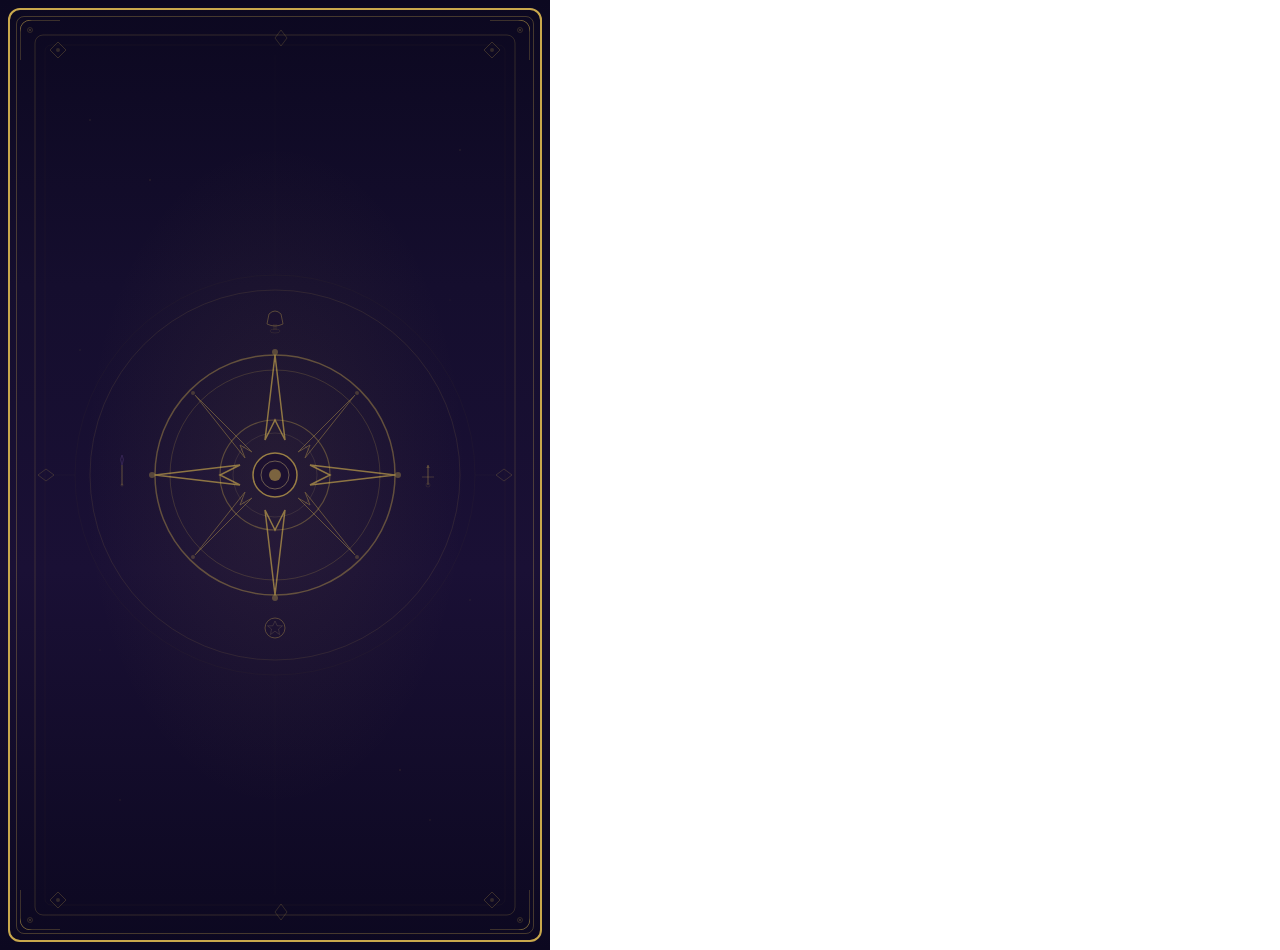
<file: player/cards/back.html>
<!DOCTYPE html>
<html>
<head>
<meta charset="utf-8">
<link rel="stylesheet" href="arcanum_cards_base.css">
</head>
<body class="tarot-card" style="width:550px; height:950px;">
<div class="card-frame size-full">

  <!-- Frame -->
  <div class="border-outer"></div>
  <div class="border-inner"></div>

  <svg class="corner corner-tl" viewBox="0 0 40 40" fill="none">
    <path d="M0 40 L0 12 Q0 0 12 0 L40 0" stroke="var(--card-border)" stroke-width="1" fill="none" opacity="0.5"/>
    <circle cx="10" cy="10" r="2.5" stroke="var(--card-border)" stroke-width="0.5" fill="none" opacity="0.4"/>
    <circle cx="10" cy="10" r="1" fill="var(--card-border)" opacity="0.3"/>
  </svg>
  <svg class="corner corner-tr" viewBox="0 0 40 40" fill="none">
    <path d="M0 40 L0 12 Q0 0 12 0 L40 0" stroke="var(--card-border)" stroke-width="1" fill="none" opacity="0.5"/>
    <circle cx="10" cy="10" r="2.5" stroke="var(--card-border)" stroke-width="0.5" fill="none" opacity="0.4"/>
    <circle cx="10" cy="10" r="1" fill="var(--card-border)" opacity="0.3"/>
  </svg>
  <svg class="corner corner-bl" viewBox="0 0 40 40" fill="none">
    <path d="M0 40 L0 12 Q0 0 12 0 L40 0" stroke="var(--card-border)" stroke-width="1" fill="none" opacity="0.5"/>
    <circle cx="10" cy="10" r="2.5" stroke="var(--card-border)" stroke-width="0.5" fill="none" opacity="0.4"/>
    <circle cx="10" cy="10" r="1" fill="var(--card-border)" opacity="0.3"/>
  </svg>
  <svg class="corner corner-br" viewBox="0 0 40 40" fill="none">
    <path d="M0 40 L0 12 Q0 0 12 0 L40 0" stroke="var(--card-border)" stroke-width="1" fill="none" opacity="0.5"/>
    <circle cx="10" cy="10" r="2.5" stroke="var(--card-border)" stroke-width="0.5" fill="none" opacity="0.4"/>
    <circle cx="10" cy="10" r="1" fill="var(--card-border)" opacity="0.3"/>
  </svg>

  <!-- No card-number or card-name for the back -->

  <!-- ================ CARD BACK DESIGN ================ -->
  <div class="illustration" style="top:0; left:0; right:0; bottom:0;">
    <svg width="550" height="950" viewBox="0 0 550 950" fill="none">

      <!-- Central glow -->
      <radialGradient id="backglow" cx="50%" cy="50%" r="35%">
        <stop offset="0%" stop-color="var(--card-line)" stop-opacity="0.08"/>
        <stop offset="100%" stop-color="var(--card-line)" stop-opacity="0"/>
      </radialGradient>
      <rect width="550" height="950" fill="url(#backglow)"/>

      <!-- ======== ORNATE INNER BORDER ======== -->
      <!-- A second decorative frame inside the standard card frame -->
      <rect x="35" y="35" width="480" height="880" rx="8"
            fill="none" stroke="var(--card-line)" stroke-width="1" opacity="0.2"/>
      <rect x="45" y="45" width="460" height="860" rx="6"
            fill="none" stroke="var(--card-line-dim)" stroke-width="0.5" opacity="0.12"/>

      <!-- Corner diamonds on inner border -->
      <!-- Top-left -->
      <path d="M50 50 L58 42 L66 50 L58 58 Z" fill="none" stroke="var(--card-line)" stroke-width="0.8" opacity="0.3"/>
      <circle cx="58" cy="50" r="2" fill="var(--card-line)" opacity="0.2"/>
      <!-- Top-right -->
      <path d="M484 50 L492 42 L500 50 L492 58 Z" fill="none" stroke="var(--card-line)" stroke-width="0.8" opacity="0.3"/>
      <circle cx="492" cy="50" r="2" fill="var(--card-line)" opacity="0.2"/>
      <!-- Bottom-left -->
      <path d="M50 900 L58 892 L66 900 L58 908 Z" fill="none" stroke="var(--card-line)" stroke-width="0.8" opacity="0.3"/>
      <circle cx="58" cy="900" r="2" fill="var(--card-line)" opacity="0.2"/>
      <!-- Bottom-right -->
      <path d="M484 900 L492 892 L500 900 L492 908 Z" fill="none" stroke="var(--card-line)" stroke-width="0.8" opacity="0.3"/>
      <circle cx="492" cy="900" r="2" fill="var(--card-line)" opacity="0.2"/>

      <!-- Mid-edge diamonds -->
      <!-- Top center -->
      <path d="M275 38 L281 30 L287 38 L281 46 Z" fill="none" stroke="var(--card-line)" stroke-width="0.8" opacity="0.25"/>
      <!-- Bottom center -->
      <path d="M275 912 L281 904 L287 912 L281 920 Z" fill="none" stroke="var(--card-line)" stroke-width="0.8" opacity="0.25"/>
      <!-- Left center -->
      <path d="M38 475 L46 469 L54 475 L46 481 Z" fill="none" stroke="var(--card-line)" stroke-width="0.8" opacity="0.25"/>
      <!-- Right center -->
      <path d="M496 475 L504 469 L512 475 L504 481 Z" fill="none" stroke="var(--card-line)" stroke-width="0.8" opacity="0.25"/>

      <!-- ======== OUTERMOST RING ======== -->
      <circle cx="275" cy="475" r="200" fill="none" stroke="var(--card-line-dim)" stroke-width="0.5" opacity="0.1"/>
      <circle cx="275" cy="475" r="185" fill="none" stroke="var(--card-line)" stroke-width="0.8" opacity="0.15"/>

      <!-- ======== COMPASS ROSE — THE CENTERPIECE ======== -->
      <!-- This is the game's brand mark, the same motif from the sidebar -->

      <!-- Outer circle -->
      <circle cx="275" cy="475" r="120" fill="none" stroke="var(--card-line)" stroke-width="1.5" opacity="0.4"/>
      <!-- Second circle -->
      <circle cx="275" cy="475" r="105" fill="none" stroke="var(--card-line)" stroke-width="0.8" opacity="0.25"/>

      <!-- Cardinal direction points — long, elegant -->
      <!-- North -->
      <polygon points="275,355 265,440 275,420 285,440"
               fill="var(--card-fill-light)" fill-opacity="0.2" stroke="var(--card-line)" stroke-width="1.5" opacity="0.65"/>
      <!-- South -->
      <polygon points="275,595 265,510 275,530 285,510"
               fill="var(--card-fill-light)" fill-opacity="0.2" stroke="var(--card-line)" stroke-width="1.5" opacity="0.65"/>
      <!-- East -->
      <polygon points="395,475 310,465 330,475 310,485"
               fill="var(--card-fill-light)" fill-opacity="0.2" stroke="var(--card-line)" stroke-width="1.5" opacity="0.65"/>
      <!-- West -->
      <polygon points="155,475 240,465 220,475 240,485"
               fill="var(--card-fill-light)" fill-opacity="0.2" stroke="var(--card-line)" stroke-width="1.5" opacity="0.65"/>

      <!-- Intercardinal points — shorter, thinner -->
      <!-- NE -->
      <polygon points="355,395 298,452 310,445 305,458"
               fill="var(--card-fill-light)" fill-opacity="0.1" stroke="var(--card-line)" stroke-width="1" opacity="0.4"/>
      <!-- SE -->
      <polygon points="355,555 298,498 310,505 305,492"
               fill="var(--card-fill-light)" fill-opacity="0.1" stroke="var(--card-line)" stroke-width="1" opacity="0.4"/>
      <!-- SW -->
      <polygon points="195,555 252,498 240,505 245,492"
               fill="var(--card-fill-light)" fill-opacity="0.1" stroke="var(--card-line)" stroke-width="1" opacity="0.4"/>
      <!-- NW -->
      <polygon points="195,395 252,452 240,445 245,458"
               fill="var(--card-fill-light)" fill-opacity="0.1" stroke="var(--card-line)" stroke-width="1" opacity="0.4"/>

      <!-- Inner ring -->
      <circle cx="275" cy="475" r="55" fill="none" stroke="var(--card-line)" stroke-width="1.2" opacity="0.35"/>
      <circle cx="275" cy="475" r="42" fill="none" stroke="var(--card-line-light)" stroke-width="0.6" opacity="0.2"/>

      <!-- Center ornament — the heart of the rose -->
      <circle cx="275" cy="475" r="22" fill="var(--card-fill)" stroke="var(--card-line)" stroke-width="1.5" opacity="0.7"/>
      <circle cx="275" cy="475" r="14" fill="none" stroke="var(--card-line-light)" stroke-width="0.8" opacity="0.5"/>
      <circle cx="275" cy="475" r="6" fill="var(--card-line)" opacity="0.55"/>

      <!-- Tiny dots at cardinal/intercardinal tips — jewel accents -->
      <circle cx="275" cy="352" r="3" fill="var(--card-line)" opacity="0.35"/>
      <circle cx="275" cy="598" r="3" fill="var(--card-line)" opacity="0.35"/>
      <circle cx="398" cy="475" r="3" fill="var(--card-line)" opacity="0.35"/>
      <circle cx="152" cy="475" r="3" fill="var(--card-line)" opacity="0.35"/>

      <circle cx="357" cy="393" r="2" fill="var(--card-line)" opacity="0.25"/>
      <circle cx="357" cy="557" r="2" fill="var(--card-line)" opacity="0.25"/>
      <circle cx="193" cy="557" r="2" fill="var(--card-line)" opacity="0.25"/>
      <circle cx="193" cy="393" r="2" fill="var(--card-line)" opacity="0.25"/>

      <!-- ======== DECORATIVE RAYS ======== -->
      <!-- Thin lines extending from outer ring to inner border — subtle grid of power -->
      <!-- Cardinal extensions -->
      <line x1="275" y1="275" x2="275" y2="55" stroke="var(--card-line-dim)" stroke-width="0.5" opacity="0.08"/>
      <line x1="275" y1="675" x2="275" y2="895" stroke="var(--card-line-dim)" stroke-width="0.5" opacity="0.08"/>
      <line x1="75" y1="475" x2="55" y2="475" stroke="var(--card-line-dim)" stroke-width="0.5" opacity="0.08"/>
      <line x1="475" y1="475" x2="495" y2="475" stroke="var(--card-line-dim)" stroke-width="0.5" opacity="0.08"/>

      <!-- ======== FOUR SUIT SYMBOLS — small, at cardinal positions ======== -->
      <!-- Placed on the outer ring at N/S/E/W, reinforcing the game's four-suit system -->

      <!-- Cup — North (top) -->
      <g transform="translate(275, 310)">
        <path d="M-8 14 L-6 4 Q0 -2 6 4 L8 14 Q0 18 -8 14Z"
              fill="var(--card-fill)" stroke="var(--card-line)" stroke-width="1" opacity="0.35"/>
        <line x1="-1" y1="14" x2="-1" y2="20" stroke="var(--card-line)" stroke-width="0.6" opacity="0.25"/>
        <line x1="1" y1="14" x2="1" y2="20" stroke="var(--card-line)" stroke-width="0.6" opacity="0.25"/>
        <ellipse cx="0" cy="21" rx="5" ry="2" fill="none" stroke="var(--card-line)" stroke-width="0.5" opacity="0.2"/>
      </g>

      <!-- Pentacle — South (bottom) -->
      <g transform="translate(275, 628)">
        <circle cx="0" cy="0" r="10" fill="var(--card-fill)" stroke="var(--card-line)" stroke-width="1" opacity="0.35"/>
        <polygon points="0,-7 2.2,-2.2 7.5,-2.2 3.5,1 4.5,6.5 0,3.2 -4.5,6.5 -3.5,1 -7.5,-2.2 -2.2,-2.2"
                 fill="none" stroke="var(--card-line-light)" stroke-width="0.6" opacity="0.25"/>
      </g>

      <!-- Sword — East (right) -->
      <g transform="translate(428, 475)">
        <line x1="0" y1="-10" x2="0" y2="10" stroke="var(--card-line)" stroke-width="1.2" opacity="0.35"/>
        <path d="M0 -10 L-2 -7 L2 -7 Z" fill="var(--card-line)" opacity="0.25"/>
        <line x1="-6" y1="2" x2="6" y2="2" stroke="var(--card-line)" stroke-width="0.8" opacity="0.3"/>
        <circle cx="0" cy="10" r="2" fill="none" stroke="var(--card-line)" stroke-width="0.5" opacity="0.2"/>
      </g>

      <!-- Wand — West (left) -->
      <g transform="translate(122, 475)">
        <line x1="0" y1="-10" x2="0" y2="10" stroke="var(--card-line)" stroke-width="1.2" opacity="0.35"/>
        <path d="M0 -10 Q-3 -16 0 -20 Q3 -16 0 -10"
              fill="var(--card-accent)" fill-opacity="0.2" stroke="var(--card-accent-light)" stroke-width="0.6" opacity="0.3"/>
        <circle cx="0" cy="10" r="1.5" fill="var(--card-line)" opacity="0.15"/>
      </g>

      <!-- ======== SCATTERED STARS ======== -->
      <!-- Small dots in the negative space — the card back is a night sky -->
      <circle cx="90" cy="120" r="1" fill="var(--card-line)" opacity="0.1"/>
      <circle cx="460" cy="150" r="1" fill="var(--card-line)" opacity="0.1"/>
      <circle cx="120" cy="800" r="1" fill="var(--card-line)" opacity="0.08"/>
      <circle cx="430" cy="820" r="1" fill="var(--card-line)" opacity="0.08"/>
      <circle cx="80" cy="350" r="1" fill="var(--card-line)" opacity="0.07"/>
      <circle cx="470" cy="600" r="1" fill="var(--card-line)" opacity="0.07"/>
      <circle cx="100" cy="650" r="0.8" fill="var(--card-line)" opacity="0.06"/>
      <circle cx="450" cy="300" r="0.8" fill="var(--card-line)" opacity="0.06"/>
      <circle cx="150" cy="180" r="1.2" fill="var(--card-line)" opacity="0.09"/>
      <circle cx="400" cy="770" r="1.2" fill="var(--card-line)" opacity="0.09"/>

    </svg>
  </div>
</div>
</body>
</html>
</file>
<file: player/cards/arcanum_cards_base.css>
/* ================================================================
   arcanum_cards_base.css — Shared tarot card frame and theme system
   
   Every card HTML file imports this. The illustration SVG inside each
   card uses var(--gold), var(--accent), etc., so it automatically
   adapts to whatever theme context it's rendered in.
   
   To render a card in a specific theme, either:
   1. Set data-theme on the <html> element (matches game's theme system)
   2. Or wrap the card in a container with data-theme attribute
   ================================================================ */

@import url('https://fonts.googleapis.com/css2?family=Cormorant+Garamond:wght@300;400;500;600&display=swap');

/* ========== DEFAULT CARD VARIABLES ========== */
:root {
    /* Card-specific tokens (map to theme colors) */
    --card-bg-top: #0c0820;
    --card-bg-mid: #150e2e;
    --card-bg-deep: #1a1035;
    --card-border: #c9a84c;
    --card-border-dim: rgba(201, 168, 76, 0.3);
    --card-line: #c9a84c;
    --card-line-light: #e2c97e;
    --card-line-dim: #8a7235;
    --card-fill: #1a0e2e;
    --card-fill-light: #2d1b4e;
    --card-accent: #6b3fa0;
    --card-accent-light: #9b6fd0;
    --card-text: #c9a84c;
    --card-text-dim: rgba(201, 168, 76, 0.5);
    --card-corner-opacity: 0.5;
}

/* ========== CYBERPUNK ========== */
[data-theme="cyberpunk"] {
    --card-bg-top: #060610;
    --card-bg-mid: #0a0a1a;
    --card-bg-deep: #0e0e24;
    --card-border: #00e5ff;
    --card-border-dim: rgba(0, 229, 255, 0.25);
    --card-line: #00e5ff;
    --card-line-light: #80f0ff;
    --card-line-dim: #0088a0;
    --card-fill: #0a0a12;
    --card-fill-light: #0f1029;
    --card-accent: #ff2d78;
    --card-accent-light: #ff6fa3;
    --card-text: #00e5ff;
    --card-text-dim: rgba(0, 229, 255, 0.5);
    --card-corner-opacity: 0.4;
}

/* ========== GOTHIC ========== */
[data-theme="gothic"] {
    --card-bg-top: #08070a;
    --card-bg-mid: #0e0c12;
    --card-bg-deep: #14111a;
    --card-border: #8a8495;
    --card-border-dim: rgba(138, 132, 149, 0.25);
    --card-line: #8a8495;
    --card-line-light: #b0a8be;
    --card-line-dim: #5a5464;
    --card-fill: #0e0c0f;
    --card-fill-light: #1a161e;
    --card-accent: #7a2030;
    --card-accent-light: #a83848;
    --card-text: #8a8495;
    --card-text-dim: rgba(138, 132, 149, 0.5);
    --card-corner-opacity: 0.35;
}

/* ========== THE KIND ========== */
[data-theme="kind"] {
    --card-bg-top: #100e0a;
    --card-bg-mid: #181410;
    --card-bg-deep: #1e1a14;
    --card-border: #b89a5a;
    --card-border-dim: rgba(184, 154, 90, 0.25);
    --card-line: #b89a5a;
    --card-line-light: #d4c8a0;
    --card-line-dim: #7a6b4a;
    --card-fill: #1a1612;
    --card-fill-light: #241e18;
    --card-accent: #5a7a56;
    --card-accent-light: #7a9a74;
    --card-text: #b89a5a;
    --card-text-dim: rgba(184, 154, 90, 0.5);
    --card-corner-opacity: 0.4;
}

/* ========== WEIRD WEST ========== */
[data-theme="weird_west"] {
    --card-bg-top: #110e0a;
    --card-bg-mid: #1a1510;
    --card-bg-deep: #201a14;
    --card-border: #c8944a;
    --card-border-dim: rgba(200, 148, 74, 0.25);
    --card-line: #c8944a;
    --card-line-light: #ddb878;
    --card-line-dim: #8a6a3a;
    --card-fill: #1a1410;
    --card-fill-light: #241c14;
    --card-accent: #a03828;
    --card-accent-light: #c85040;
    --card-text: #c8944a;
    --card-text-dim: rgba(200, 148, 74, 0.5);
    --card-corner-opacity: 0.4;
}


/* ================================================================
   CARD FRAME — shared by all cards
   ================================================================ */

* { margin: 0; padding: 0; box-sizing: border-box; }

body.tarot-card {
    overflow: hidden;
    background: transparent;
    display: flex;
    align-items: center;
    justify-content: center;
}

.card-frame {
    position: relative;
    overflow: hidden;
    background: linear-gradient(180deg,
        var(--card-bg-top) 0%,
        var(--card-bg-mid) 30%,
        var(--card-bg-deep) 60%,
        var(--card-bg-top) 100%
    );
}

/* Outer border */
.card-frame .border-outer {
    position: absolute;
    inset: 8px;
    border: 2px solid var(--card-border);
    border-radius: 12px;
    pointer-events: none;
}

/* Inner border */
.card-frame .border-inner {
    position: absolute;
    inset: 16px;
    border: 1px solid var(--card-border-dim);
    border-radius: 8px;
    pointer-events: none;
}

/* Corner ornaments */
.card-frame .corner {
    position: absolute;
    width: 40px;
    height: 40px;
    pointer-events: none;
}

.card-frame .corner-tl { top: 20px; left: 20px; }
.card-frame .corner-tr { top: 20px; right: 20px; transform: scaleX(-1); }
.card-frame .corner-bl { bottom: 20px; left: 20px; transform: scaleY(-1); }
.card-frame .corner-br { bottom: 20px; right: 20px; transform: scale(-1, -1); }

/* Card number (top center) */
.card-frame .card-number {
    position: absolute;
    top: 30px;
    left: 50%;
    transform: translateX(-50%);
    font-family: 'Cormorant Garamond', serif;
    font-size: 18px;
    font-weight: 300;
    letter-spacing: 4px;
    color: var(--card-text-dim);
    text-transform: uppercase;
    z-index: 20;
}

/* Card name (bottom center) */
.card-frame .card-name {
    position: absolute;
    bottom: 28px;
    left: 50%;
    transform: translateX(-50%);
    font-family: 'Cormorant Garamond', serif;
    font-size: 28px;
    font-weight: 400;
    letter-spacing: 6px;
    color: var(--card-text);
    text-transform: uppercase;
    z-index: 20;
    white-space: nowrap;
}

/* Illustration container */
.card-frame .illustration {
    position: absolute;
    top: 60px;
    left: 24px;
    right: 24px;
    bottom: 70px;
    display: flex;
    align-items: center;
    justify-content: center;
}


/* ================================================================
   CORNER SVG TEMPLATE — use as innerHTML for each .corner element
   
   Each card includes 4 corner SVGs. The stroke colors reference
   var(--card-border) so they auto-theme.
   ================================================================ */

/* 
   Corner SVG markup (paste into each corner div):
   
   <svg viewBox="0 0 40 40" fill="none">
     <path d="M0 40 L0 12 Q0 0 12 0 L40 0" 
           stroke="var(--card-border)" stroke-width="1" fill="none" 
           opacity="var(--card-corner-opacity)"/>
     <circle cx="10" cy="10" r="2.5" 
             stroke="var(--card-border)" stroke-width="0.5" fill="none" 
             opacity="calc(var(--card-corner-opacity) - 0.1)"/>
     <circle cx="10" cy="10" r="1" 
             fill="var(--card-border)" 
             opacity="calc(var(--card-corner-opacity) - 0.2)"/>
   </svg>
*/


/* ================================================================
   STANDARD CARD SIZES
   ================================================================ */

/* Full size (for detail view / export) */
.card-frame.size-full {
    width: 550px;
    height: 950px;
}

/* Game spread size */
.card-frame.size-game {
    width: 200px;
    height: 345px;
}

.card-frame.size-game .card-number { font-size: 10px; top: 12px; letter-spacing: 2px; }
.card-frame.size-game .card-name { font-size: 14px; bottom: 12px; letter-spacing: 3px; }
.card-frame.size-game .border-outer { inset: 4px; border-width: 1.5px; border-radius: 8px; }
.card-frame.size-game .border-inner { inset: 8px; border-radius: 5px; }
.card-frame.size-game .corner { width: 20px; height: 20px; }
.card-frame.size-game .corner-tl { top: 8px; left: 8px; }
.card-frame.size-game .corner-tr { top: 8px; right: 8px; }
.card-frame.size-game .corner-bl { bottom: 8px; left: 8px; }
.card-frame.size-game .corner-br { bottom: 8px; right: 8px; }
.card-frame.size-game .illustration { top: 28px; left: 10px; right: 10px; bottom: 32px; }
</file>
